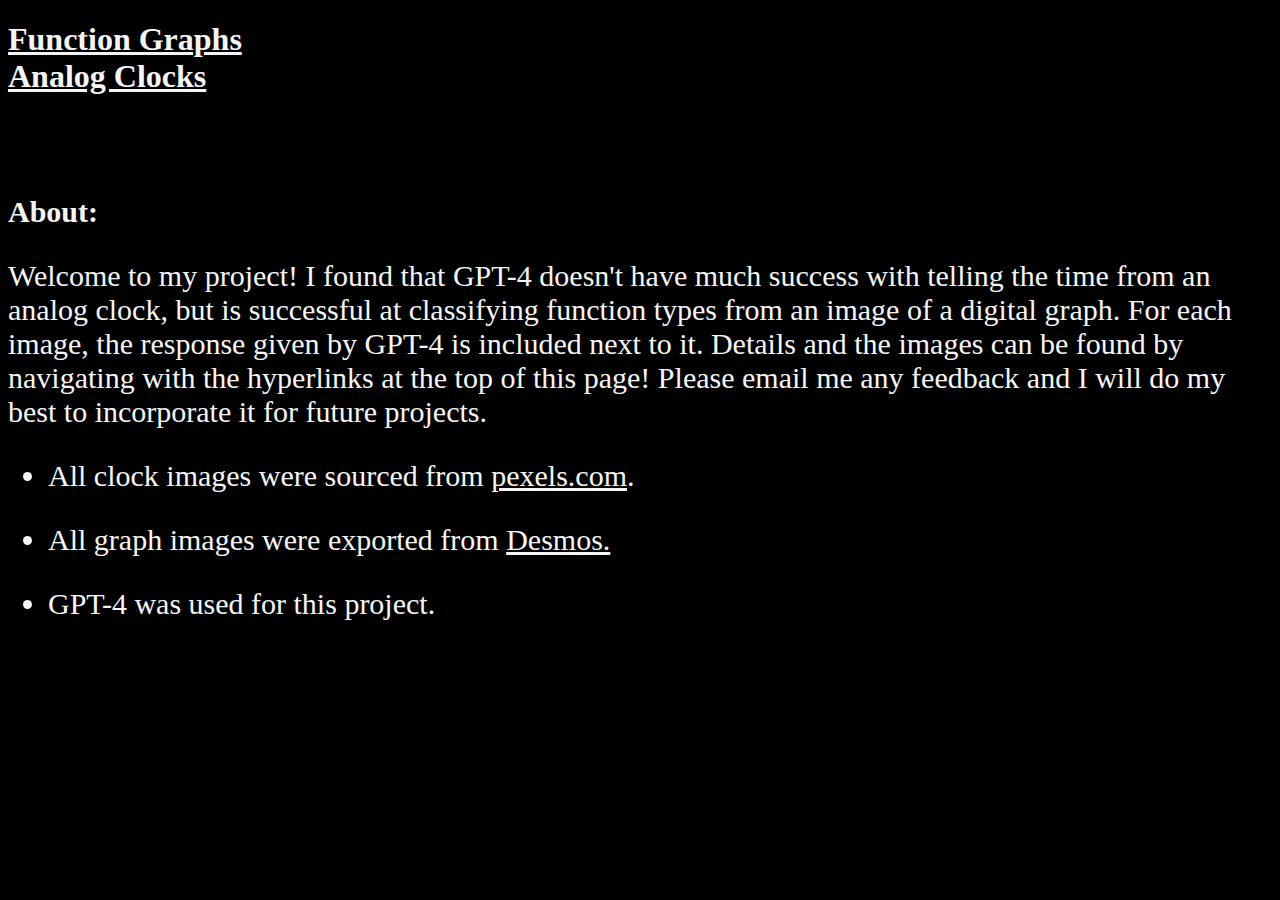
<file: index.html>
<!DOCTYPE html>

<head>
    <title>CV: Project 0</title>
    <link rel="stylesheet" href="style.css"
</head>

<body>
    <h1> 
        <a href = "graphs.html">Function Graphs</a> 
        <br>
        <a href = "clocks.html">Analog Clocks</a> 
    </h1>

    <div class="explanation">
        <h3>About:</h3>
        <p>Welcome to my project! I found that GPT-4 doesn't have much success with telling the time from an analog clock, 
            but is successful at classifying function types from an image of a digital graph. For each image, the response given by GPT-4 is included next to it. Details and the images can be found
            by navigating with the hyperlinks at the top of this page! Please email me any feedback and I will do my best to incorporate it for future projects.
        <ul>
            <li>All clock images were sourced from <a href="https://www.pexels.com/">pexels.com</a>.</p></li>
            <li><p>All graph images were exported from <a href="https://www.desmos.com/calculator">Desmos.</a></p></li>
            <li><p>GPT-4 was used for this project.</p></li>
        </ul>
    </div>

</body>
</file>
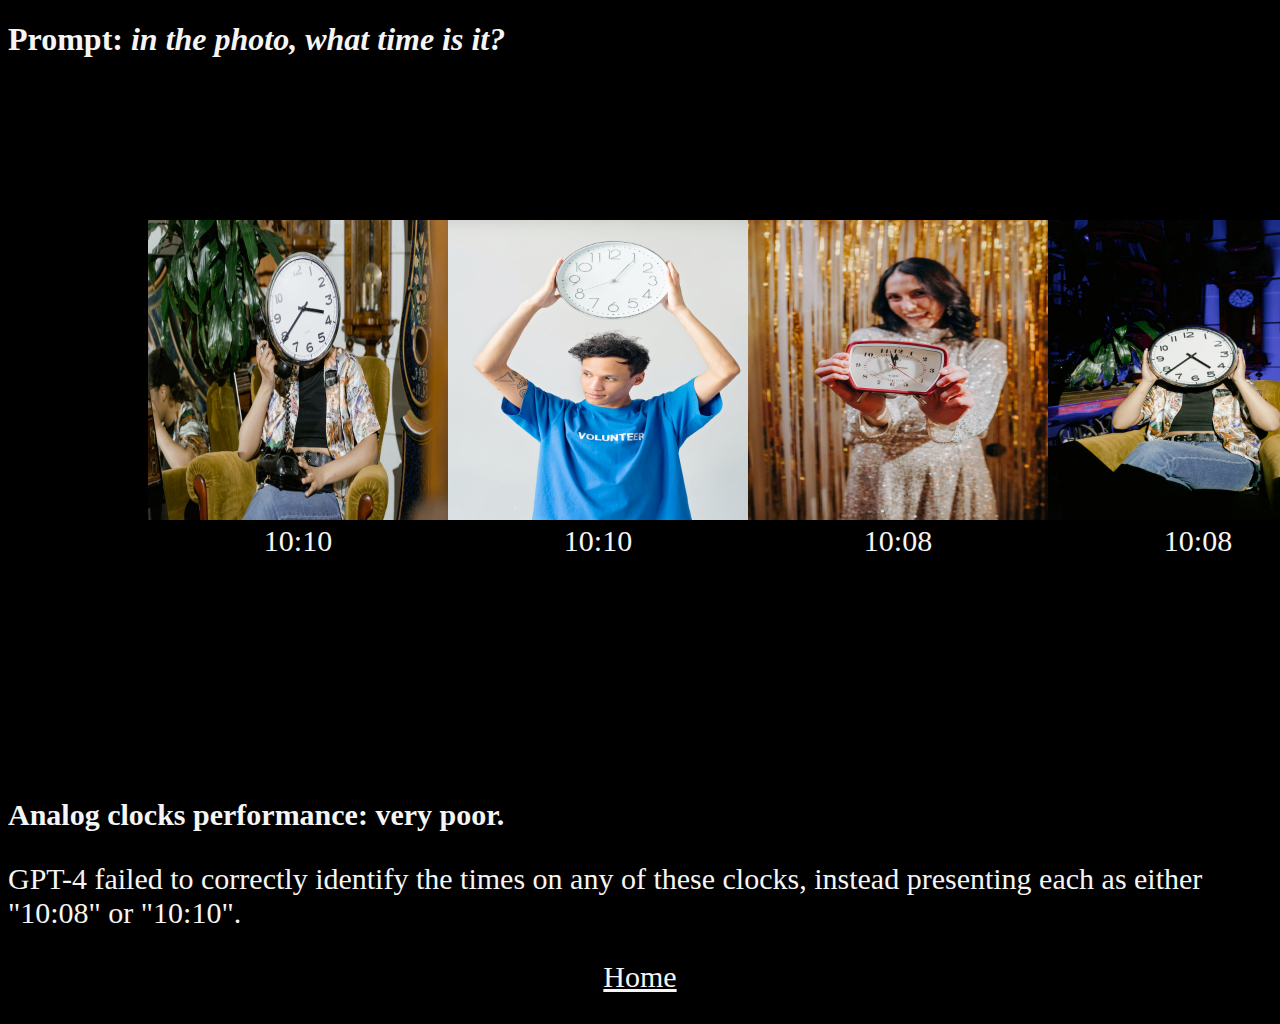
<file: clocks.html>
<!DOCTYPE html>

<head>
    <title>Analog Clocks</title>
    <link rel="stylesheet" href="style.css">
</head>

<body>
    <h1>Prompt: <em>in the photo, what time is it?</em></h1>

    <div class="clocks">
        <div class="clock">
            <img src="assets/clock1.png" width="300" height="300">
            <span>10:10</span>
        </div>
        <div class="clock">
            <img src="assets/clock2.png" width="300" height="300">
            <span>10:10</span>
        </div>
        <div>
            <img src="assets/clock3.png" width="300" height="300">
            <span>10:08</span>
        </div>
        <div>
            <img src="assets/clock4.png" width="300" height="300">
            <span>10:08</span>
        </div>
        <div>
            <img src="assets/clock5.png" width="300" height="300">
            <span>10:10</span>
        </div>
    </div>

    <div class="explanation">
        <h3>Analog clocks performance: very poor.</h3>
        <p>GPT-4 failed to correctly identify the times on any of these clocks, instead presenting each as either "10:08" or "10:10".</p>
    </div>

    <div class="home">
        <p><a href="index.html">Home</a></p>
    </div>
</body>
</file>
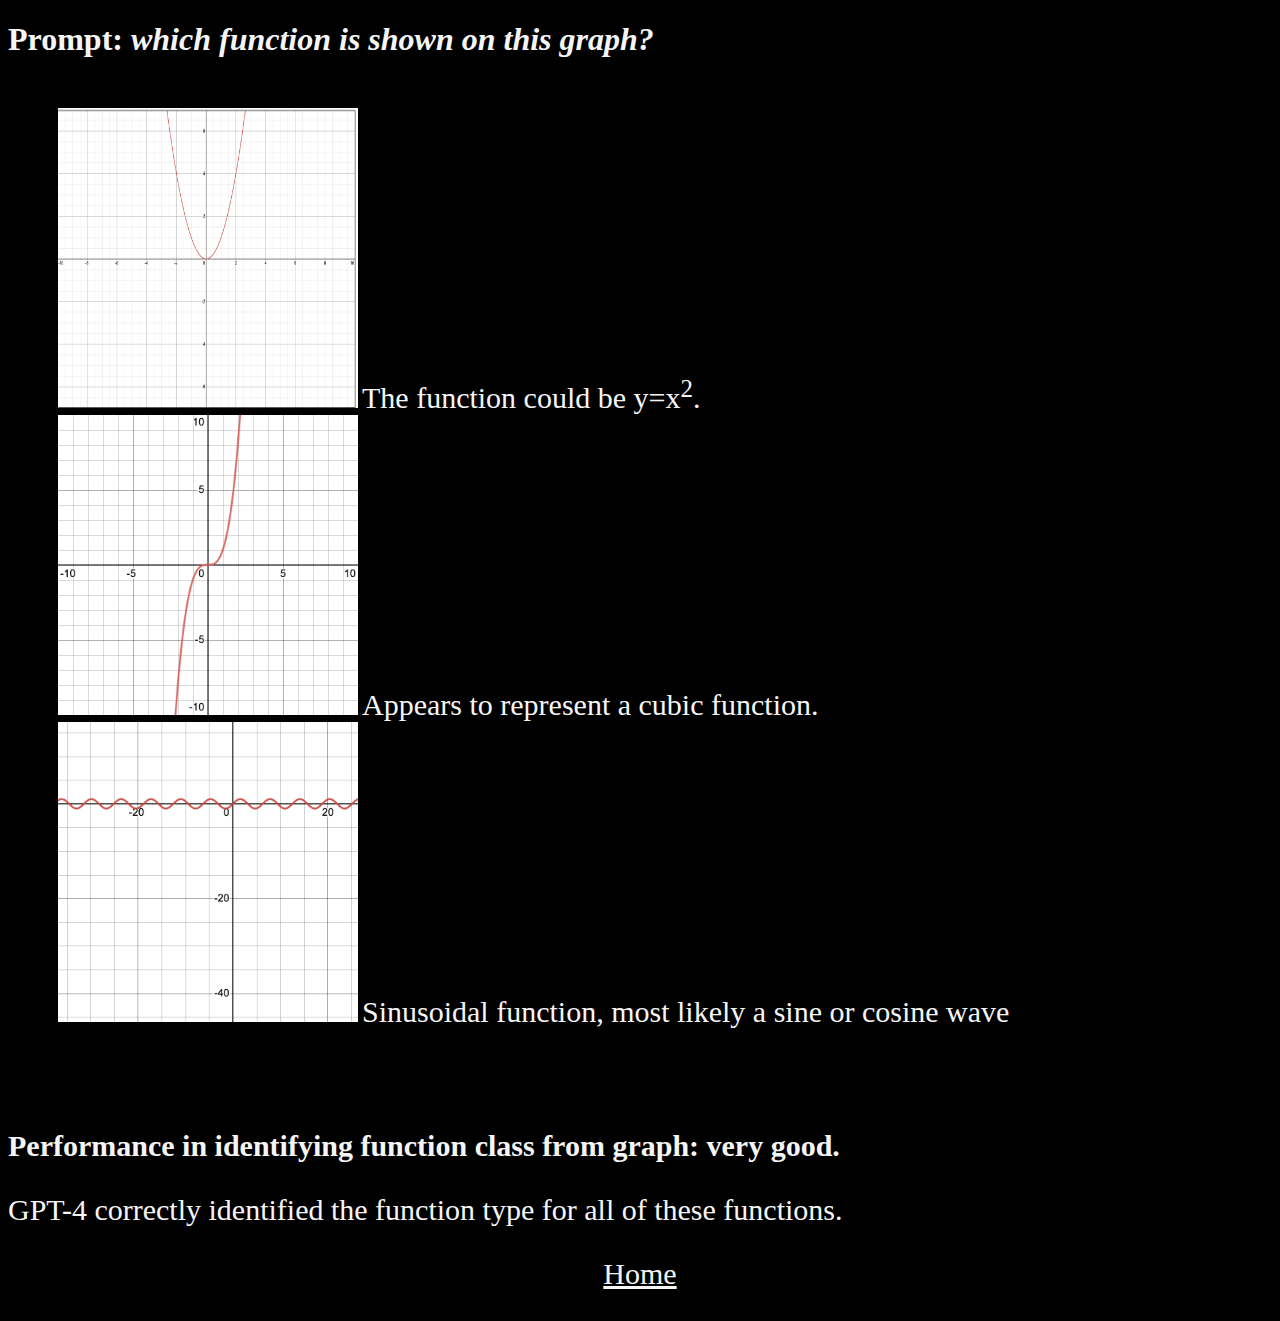
<file: graphs.html>
<!DOCTYPE html>

<head>
    <title>Graphed Functions</title>
    <link rel="stylesheet" href="style.css">
</head>

<body>
    <h1>Prompt: <em>which function is shown on this graph?</em></h1>
    <div class="graphs">
        <div class="graph">
            <img src="assets/quadratic.png" width="300" height="300" alt="Graph of f(x) = x^2">
            <span>The function could be y=x<sup>2</sup>.</span>
        </div>
        <div class="graph">
            <img src="assets/cubic.png" width="300" height="300" alt="Graph of f(x) = x^3">
            <span>Appears to represent a cubic function.</span> 
        </div>
        <div class="graph">
            <img src="assets/trig.png" width="300" height="300" alt="Graph of f(x) = sin(x)">
            <span>Sinusoidal function, most likely a sine or cosine wave</span>
        </div>
    </div>

    <div class="explanation">
        <h3>Performance in identifying function class from graph: very good.</h3>
        <p>GPT-4 correctly identified the function type for all of these functions.</p>
    </div>

    <div class="home">
        <p><a href="index.html">Home</a></p>
    </div>
</body>
</file>
<file: style.css>
body{
    background-color:black
}

.clocks{
    display:flex;
    text-align: center;
    padding: 140px;
}

.graphs{
    padding:100 100px;
    margin:50px;
}
.clock{
    text-align:center;
    display:inline-block;
}

a:hover{
    color:green;
}

h1{
    color:whitesmoke;
}

a{
    color:whitesmoke;
}

.explanation{
    margin-top:100px;
}

.home{
    text-align: center;
    font-size:35px;
    color:white;
}
p, span, h3, li{
    font-size:30px;
    color:whitesmoke
}
</file>
